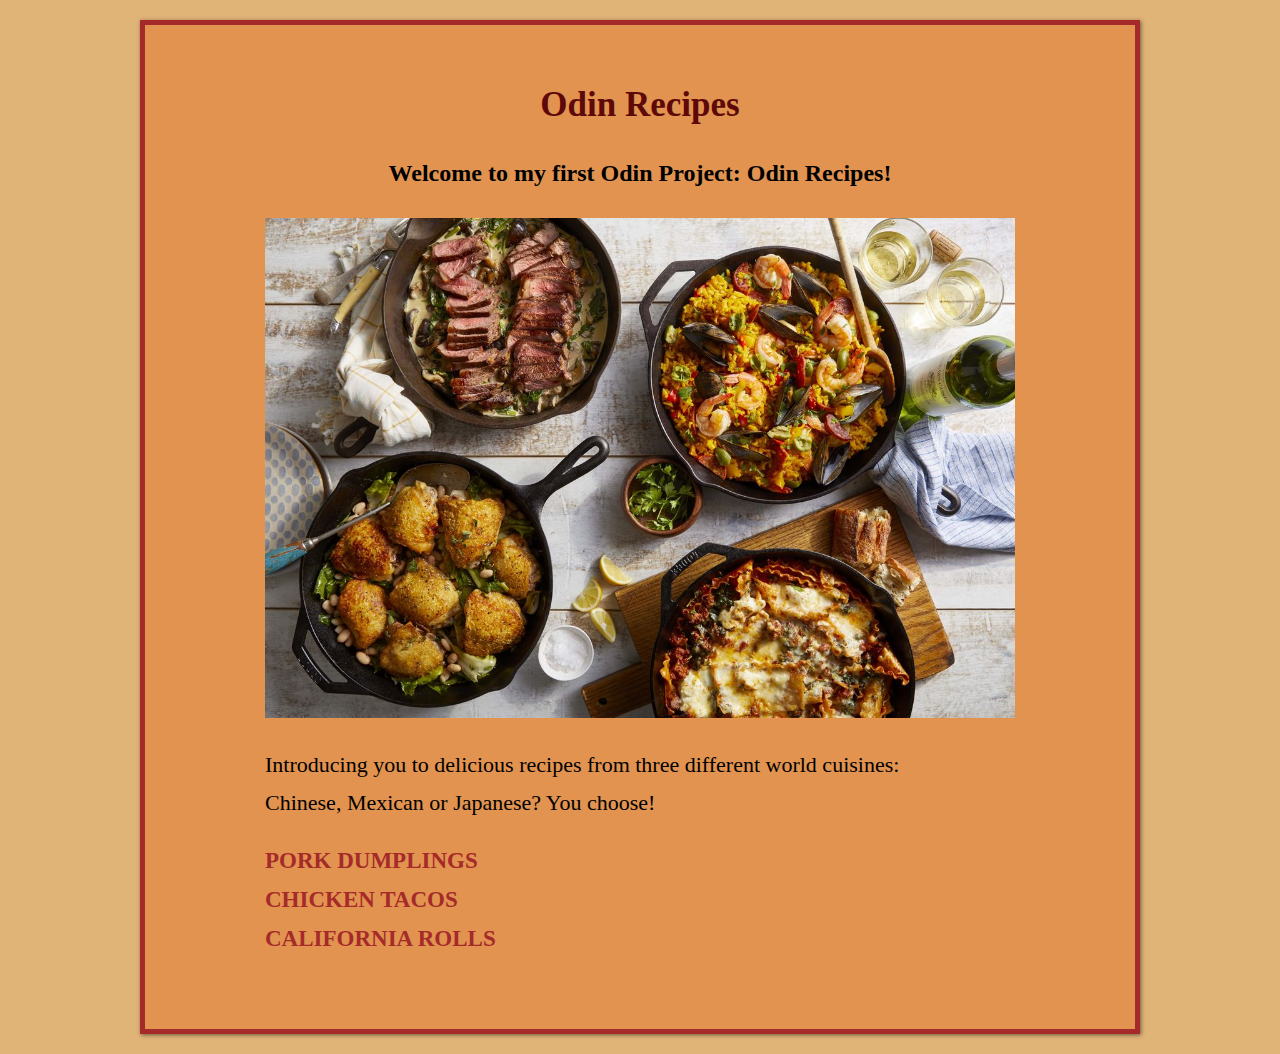
<file: index.html>
<!DOCTYPE html>
<html lang="en">
<head>
    <meta charset="UTF-8">
    <meta name="viewport" content="width=device-width, initial-scale=1.0">
    <link rel="stylesheet" href="./styles.css">
    <title>Recipes Project</title>
</head>
<body>
    <div class="container">
        <div class="homepage">
            <h1>Odin Recipes</h1>
            <h2>Welcome to my first Odin Project: Odin Recipes!</h2>
            <img src="./images/cooking.jpg" alt="Pretty cooking picture">
            <div class="homepage-content">
                <div class="description">
                <p>Introducing you to delicious recipes from three different world cuisines:</p>
                <p>Chinese, Mexican or Japanese? You choose!</p>
                </div>
                <ul>
                    <li><a href="./recipes/dumplings.html">Pork Dumplings</a></li>
                    <li><a href="./recipes/tacos.html">Chicken Tacos</a></li>
                    <li><a href="./recipes/sushi-rolls.html">California Rolls</a></li>
                </ul>
            </div>
        </div>
    </div>
</body>
</html>
</file>
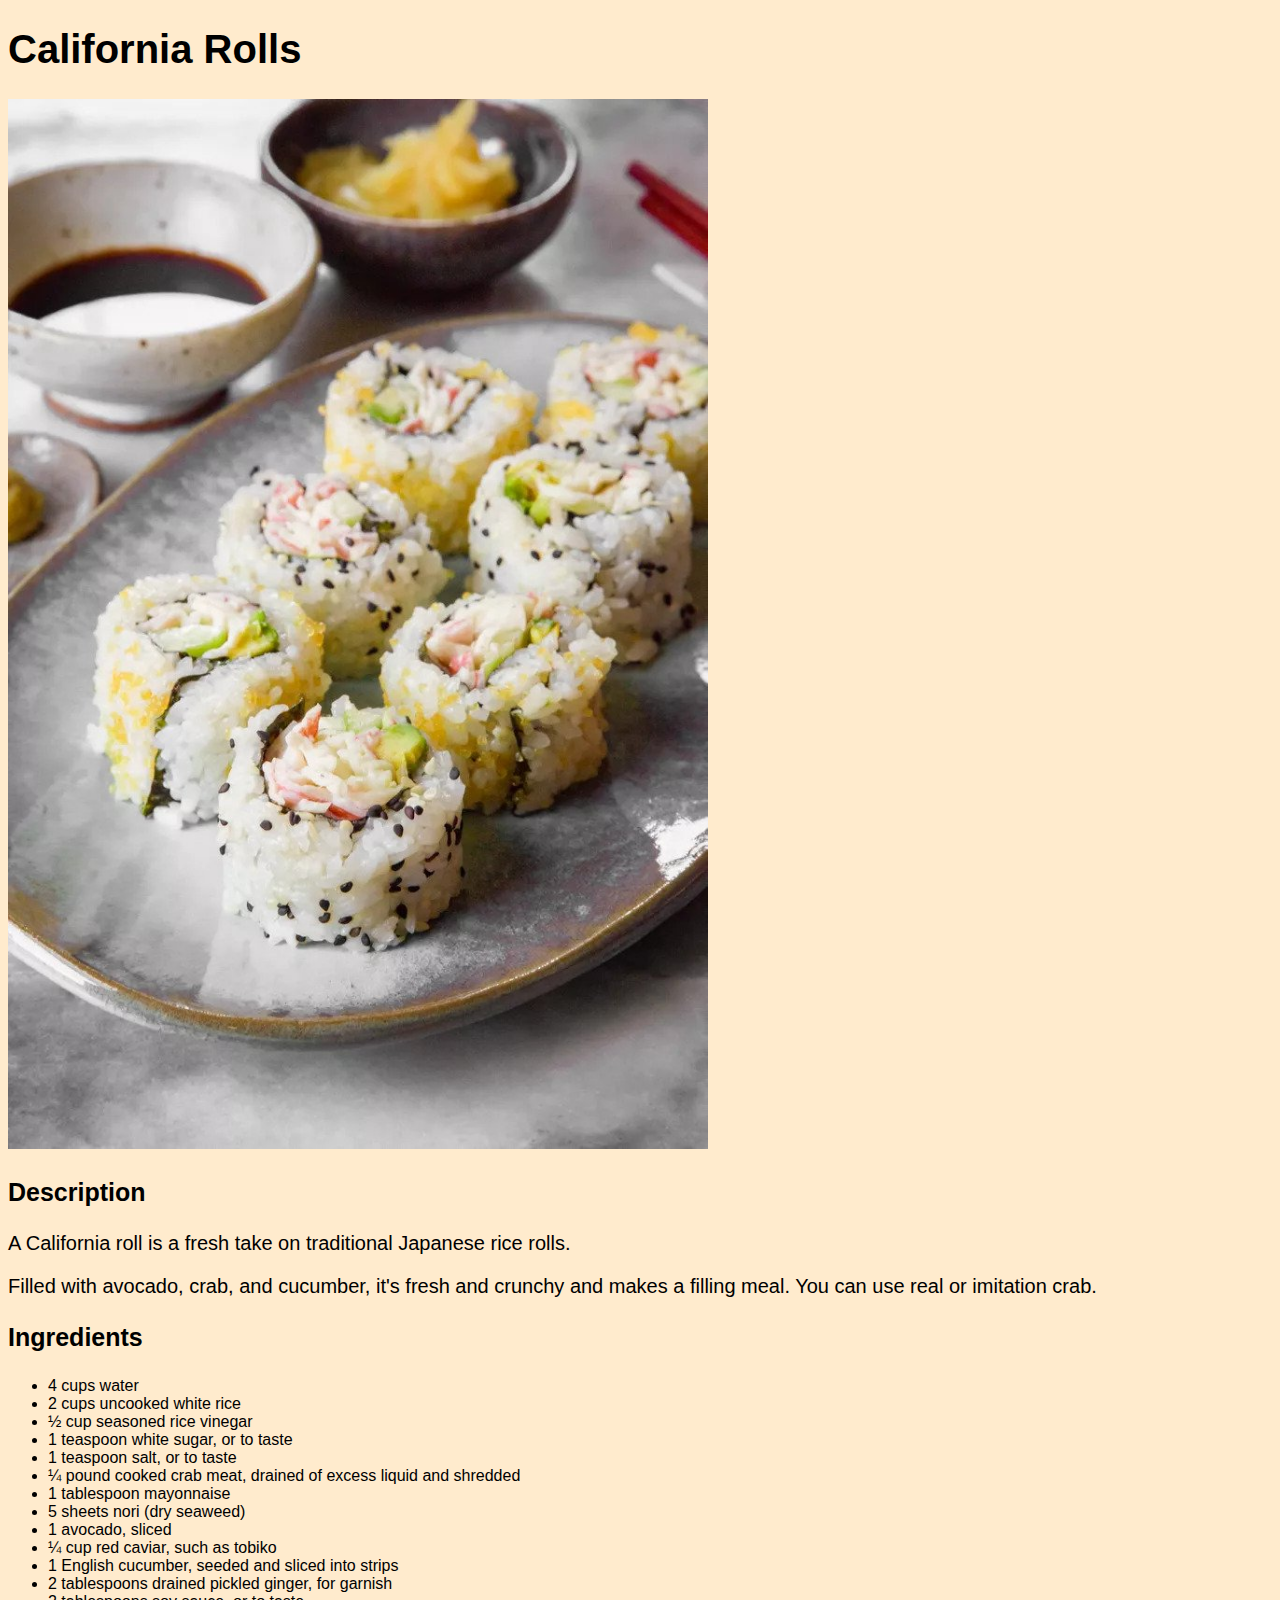
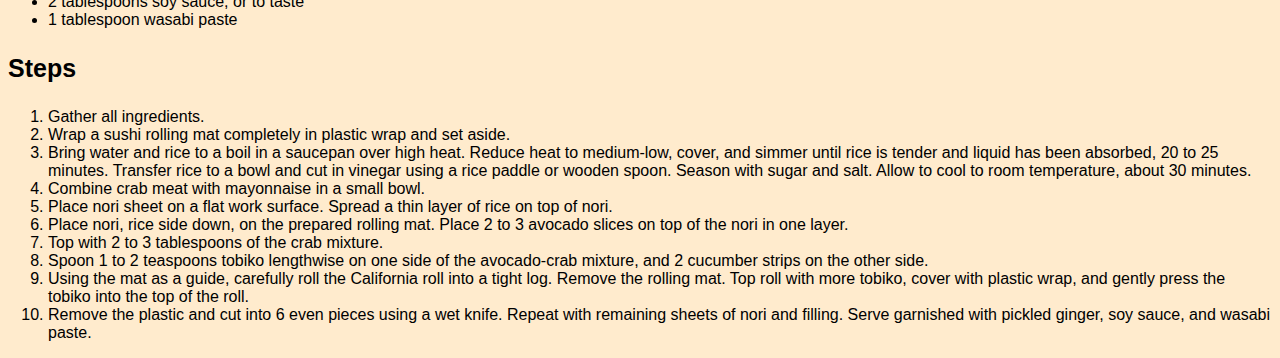
<file: recipes/sushi-rolls.html>
<!DOCTYPE html>
<html lang="en">
<head>
    <meta charset="UTF-8">
    <meta name="viewport" content="width=device-width, initial-scale=1.0">
    <title>California Rolls</title>
    <link rel="stylesheet" href="./sushi-rolls.css">
</head>
<body>
    <h1 class="title">California Rolls</h1>
    <img src="../images/sushi-rolls.jpg" alt="Picture of california rolls">
    <h3 class="headings">Description</h3>
    <p class="para">A California roll is a fresh take on traditional Japanese rice rolls.</p>
    <p class="para">Filled with avocado, crab, and cucumber, it's fresh and crunchy and makes a filling meal. You can use real or imitation crab.</p>
    <h3 class="headings">Ingredients</h3>
    <ul>
        <li>4 cups water</li>
        <li>2 cups uncooked white rice</li>
        <li>½ cup seasoned rice vinegar</li>
        <li>1 teaspoon white sugar, or to taste</li>
        <li>1 teaspoon salt, or to taste</li>
        <li>¼ pound cooked crab meat, drained of excess liquid and shredded</li>
        <li>1 tablespoon mayonnaise</li>
        <li>5 sheets nori (dry seaweed)</li>
        <li>1 avocado, sliced</li>
        <li>¼ cup red caviar, such as tobiko</li>
        <li>1 English cucumber, seeded and sliced into strips</li>
        <li>2 tablespoons drained pickled ginger, for garnish</li>
        <li>2 tablespoons soy sauce, or to taste</li>
        <li>1 tablespoon wasabi paste</li>
    </ul>
    <h3 class="headings">Steps</h3>
    <ol>
        <li>Gather all ingredients.</li>
        <li>Wrap a sushi rolling mat completely in plastic wrap and set aside.</li>
        <li>Bring water and rice to a boil in a saucepan over high heat. Reduce heat to medium-low, cover, and simmer until rice is tender and liquid has been absorbed, 20 to 25 minutes. Transfer rice to a bowl and cut in vinegar using a rice paddle or wooden spoon. Season with sugar and salt. Allow to cool to room temperature, about 30 minutes.</li>
        <li>Combine crab meat with mayonnaise in a small bowl.</li>
        <li>Place nori sheet on a flat work surface. Spread a thin layer of rice on top of nori.</li>
        <li>Place nori, rice side down, on the prepared rolling mat. Place 2 to 3 avocado slices on top of the nori in one layer.</li>
        <li>Top with 2 to 3 tablespoons of the crab mixture.</li>
        <li>Spoon 1 to 2 teaspoons tobiko lengthwise on one side of the avocado-crab mixture, and 2 cucumber strips on the other side.</li>
        <li>Using the mat as a guide, carefully roll the California roll into a tight log. Remove the rolling mat. Top roll with more tobiko, cover with plastic wrap, and gently press the tobiko into the top of the roll.</li>
        <li>Remove the plastic and cut into 6 even pieces using a wet knife. Repeat with remaining sheets of nori and filling. Serve garnished with pickled ginger, soy sauce, and wasabi paste.</li>
    </ol>
</body>
</html>
</file>
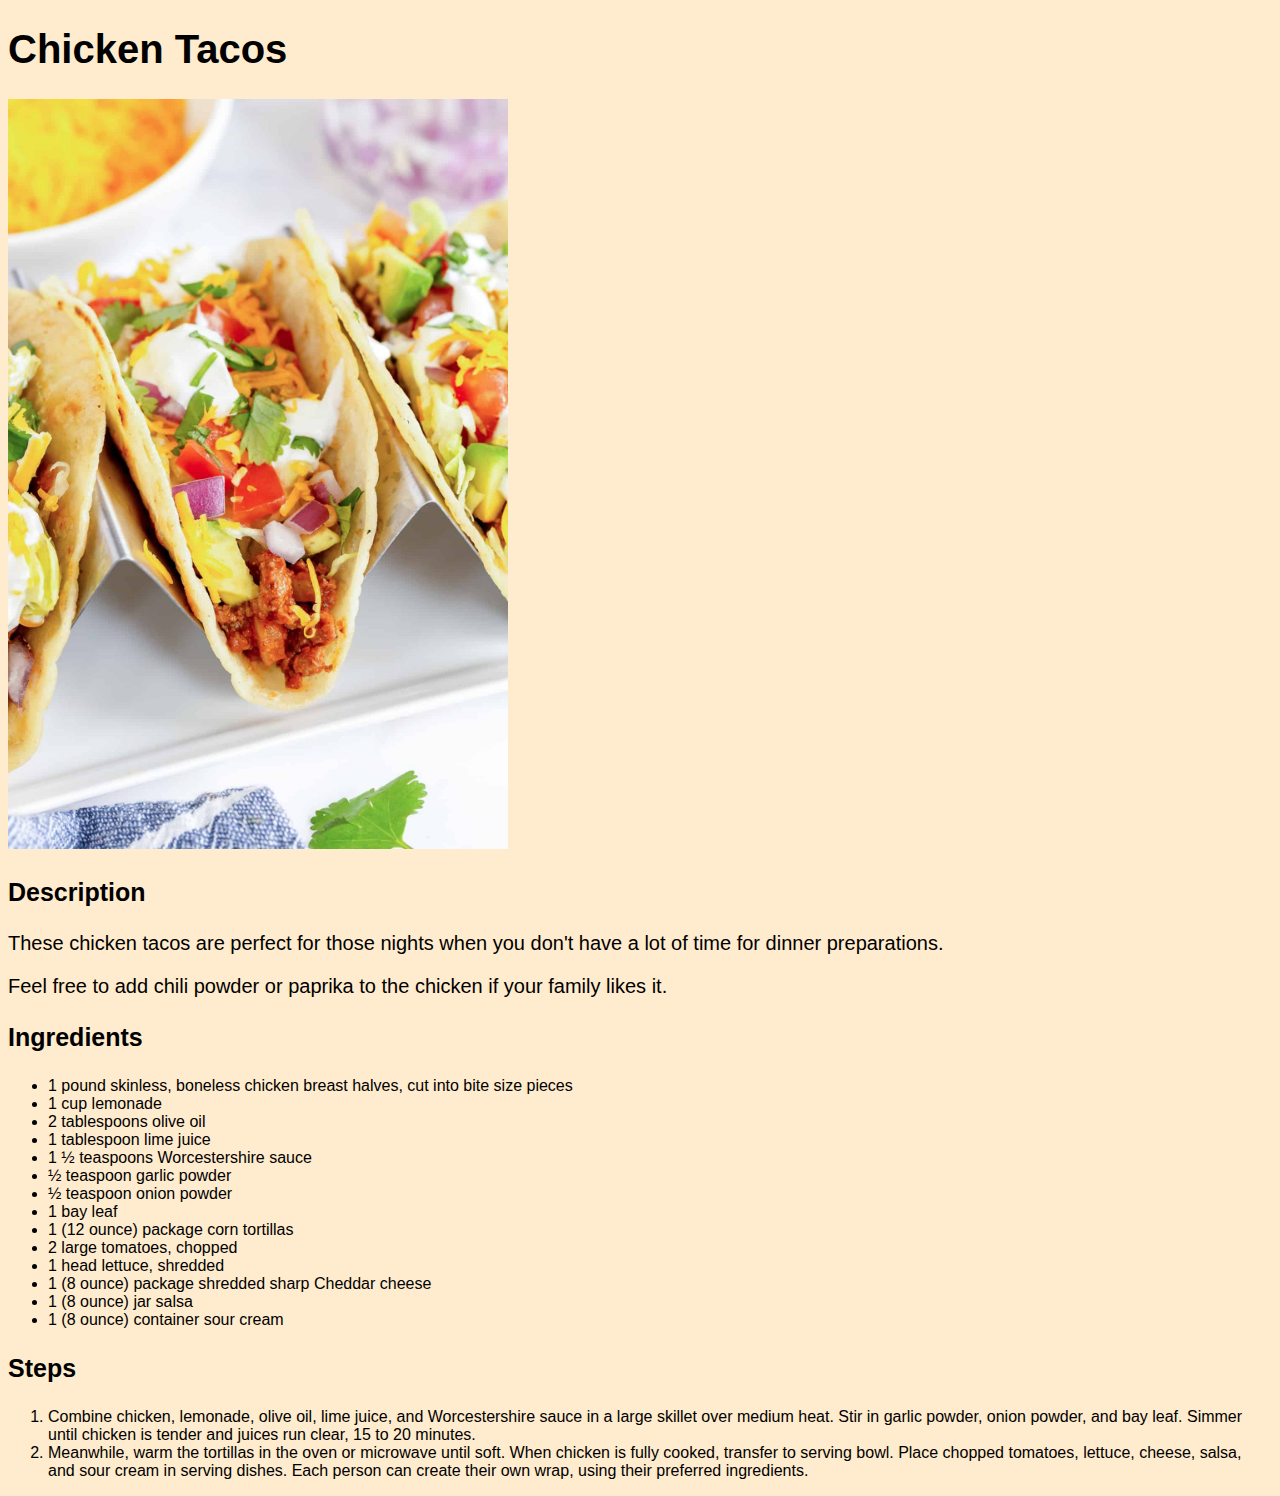
<file: recipes/tacos.html>
<!DOCTYPE html>
<html lang="en">
<head>
    <meta charset="UTF-8">
    <meta name="viewport" content="width=device-width, initial-scale=1.0">
    <link rel="stylesheet" href="tacos.css">
    <title>Chicken Tacos</title>
</head>
<body>
    <h1 class="title">Chicken Tacos</h1>
    <img src="../images/tacos.jpg" alt="Picture of chicken tacos">
    <h3 class="headings">Description</h3>
    <p class="para">These chicken tacos are perfect for those nights when you don't have a lot of time for dinner preparations.</p>
    <p class="para">Feel free to add chili powder or paprika to the chicken if your family likes it.</p>
    <h3 class="headings">Ingredients</h3>
    <ul>
        <li>1 pound skinless, boneless chicken breast halves, cut into bite size pieces</li>
        <li>1 cup lemonade</li>
        <li>2 tablespoons olive oil</li>
        <li>1 tablespoon lime juice</li>
        <li>1 ½ teaspoons Worcestershire sauce</li>
        <li>½ teaspoon garlic powder</li>
        <li>½ teaspoon onion powder</li>
        <li>1 bay leaf</li>
        <li>1 (12 ounce) package corn tortillas</li>
        <li>2 large tomatoes, chopped</li>
        <li>1 head lettuce, shredded</li>
        <li>1 (8 ounce) package shredded sharp Cheddar cheese</li>
        <li>1 (8 ounce) jar salsa</li>
        <li>1 (8 ounce) container sour cream</li>
    </ul>
    <h3 class="headings">Steps</h3>
    <ol>
        <li>Combine chicken, lemonade, olive oil, lime juice, and Worcestershire sauce in a large skillet over medium heat. Stir in garlic powder, onion powder, and bay leaf. Simmer until chicken is tender and juices run clear, 15 to 20 minutes.</li>
        <li>Meanwhile, warm the tortillas in the oven or microwave until soft. When chicken is fully cooked, transfer to serving bowl. Place chopped tomatoes, lettuce, cheese, salsa, and sour cream in serving dishes. Each person can create their own wrap, using their preferred ingredients.</li>
    </ol>
</body>
</html>
</file>
<file: styles.css>
* {
    line-height: 1.7;
    box-sizing: border-box;
    margin: 0;
    padding: 0;
}

body {
    font-family: Georgia, serif;
    background-color: rgb(224, 179, 119);
}

h1 {
    font-family: Garamond, serif;
    color: rgb(94, 9, 9);
    margin-bottom: 18px;
    font-size: 35px;
}

h2 {
    margin-bottom: 25px;
}

img {
    width: 750px;
    height: auto;
}

.homepage {
    background-color: rgba(226, 143, 75, 0.87);
    width: 1000px;
    padding: 50px;
    border: 5px solid brown;
    text-align: center;
    margin: 20px auto;
    box-shadow: 1px 1px 4px rgba(0, 0, 0, .5);
}

.homepage-content {
    text-align: left;
    width: 705px;
    margin: 20px 70px;
}

p {
    font-size: 22px;
}

.description {
    margin-bottom: 20px;
}

a {
    font-size: 23px;
    color: brown;
    font-weight: 700;
    text-decoration: none;
    text-transform: uppercase;
}

ul {
    list-style-type: none;
}
</file>
<file: recipes/sushi-rolls.css>
body {
    font-family: Tahoma, sans-serif;
    background-color: blanchedalmond;
}

img {
    height: auto;
    width: 700px;
}

.title {
    font-size: 40px;
}

.headings {
    font-size: 25px;
}

.para {
    font-size: 20px;
}
</file>
<file: recipes/tacos.css>
body {
    font-family: Tahoma, sans-serif;
    background-color: blanchedalmond;
}

img {
    height: auto;
    width: 500px;
}

.title {
    font-size: 40px;
}

.headings {
    font-size: 25px;
}

.para {
    font-size: 20px;
}
</file>
